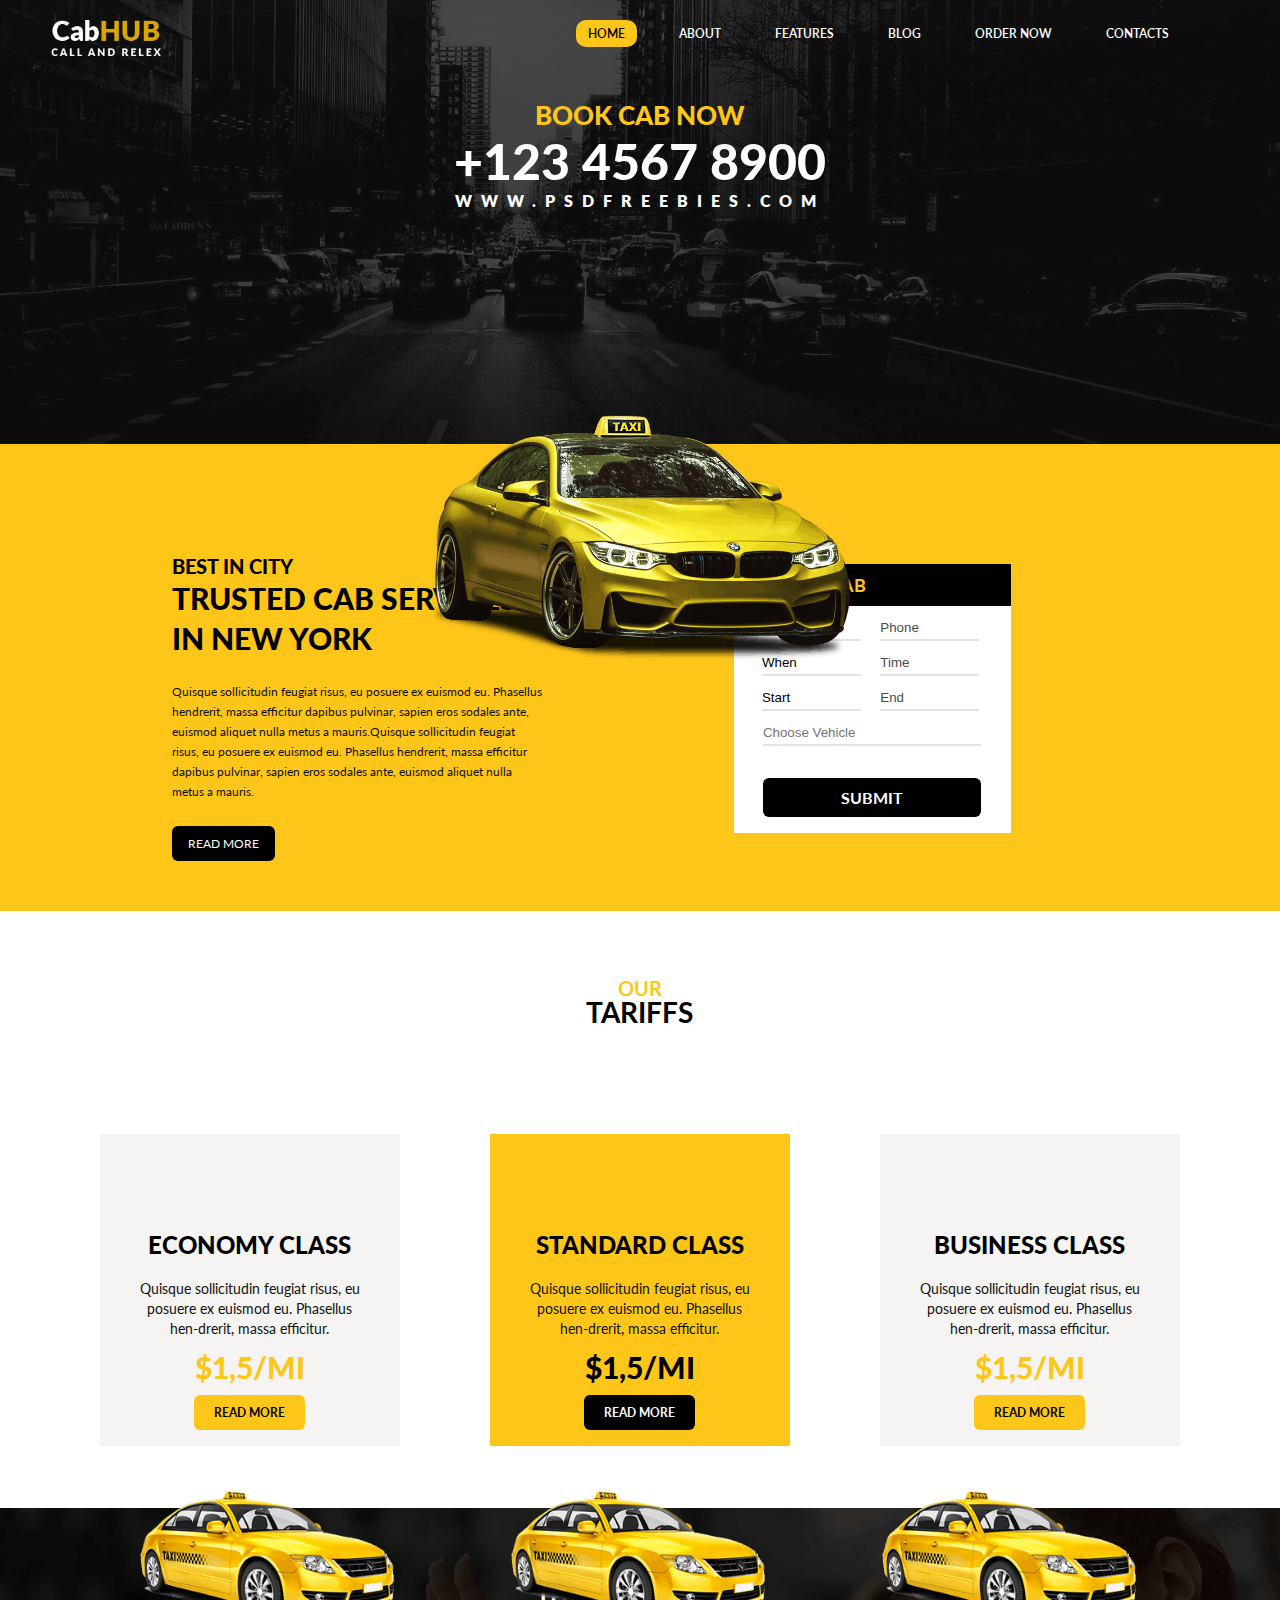
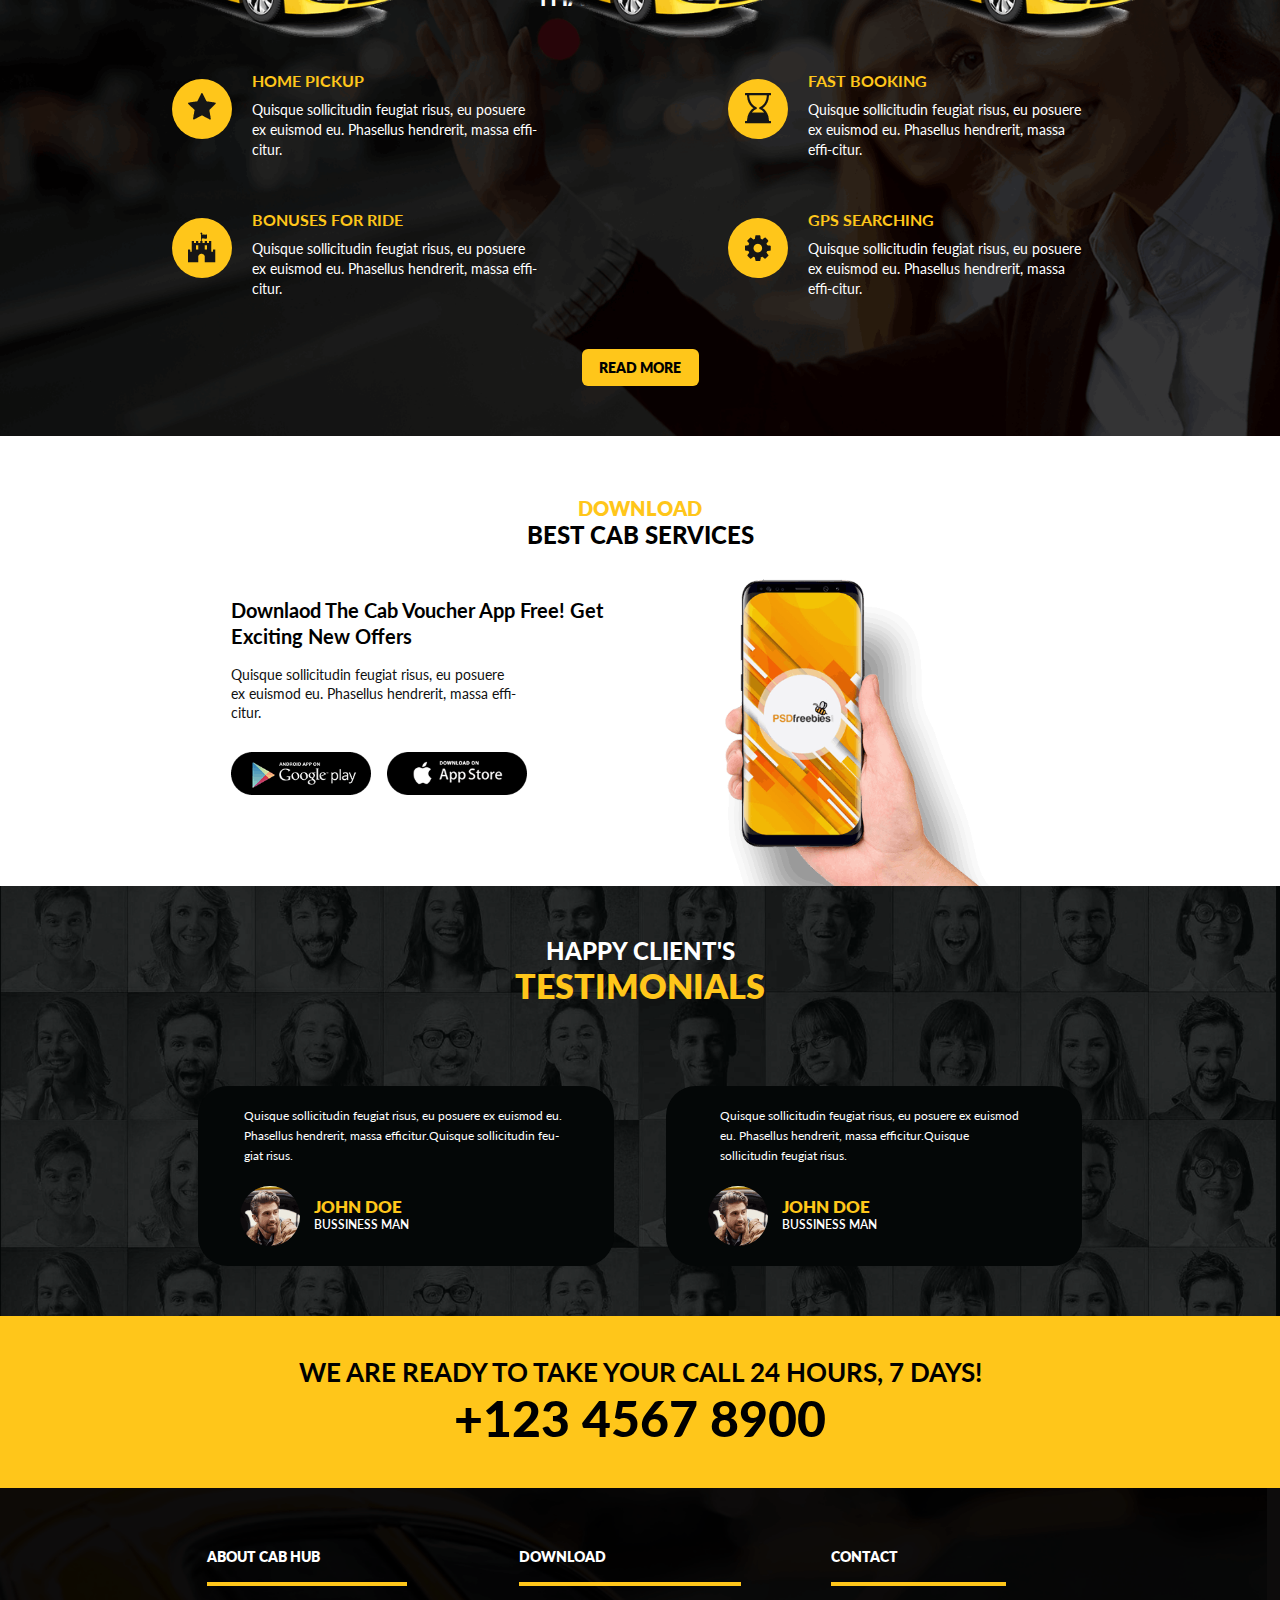
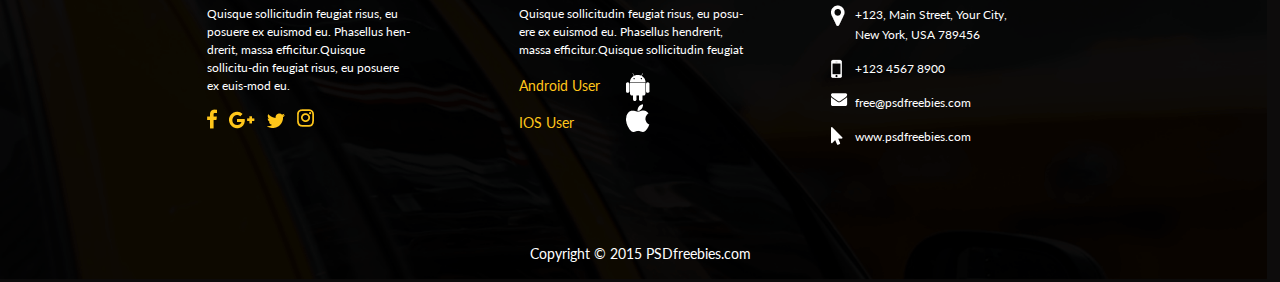
<file: index.html>
<!DOCTYPE html>
<html lang="en">
<head>
    <meta charset="UTF-8">
    <meta http-equiv="X-UA-Compatible" content="IE=edge">
    <meta name="viewport" content="width=device-width, initial-scale=1.0">
    <title>CabHUB</title>
    <link href="https://fonts.googleapis.com/css2?family=Lato:wght@300&display=swap" rel="stylesheet">
    <link href="https://fonts.googleapis.com/css2?family=Lato&display=swap" rel="stylesheet">
    <link href="https://fonts.googleapis.com/css2?family=Lato:wght@700&display=swap" rel="stylesheet">
    <link href="https://fonts.googleapis.com/css2?family=Lato:wght@900&display=swap" rel="stylesheet">
    <link rel="stylesheet" href="https://cdnjs.cloudflare.com/ajax/libs/font-awesome/6.3.0/css/all.min.css" integrity="sha512-SzlrxWUlpfuzQ+pcUCosxcglQRNAq/DZjVsC0lE40xsADsfeQoEypE+enwcOiGjk/bSuGGKHEyjSoQ1zVisanQ==" crossorigin="anonymous" referrerpolicy="no-referrer"/>
    <link rel="stylesheet" href="css/style.css">
    <link rel="stylesheet" href="css/media.min.css">
</head>
<body>
<!-- banner-start -->
    <section id="banner">
        <div class="banner-inner">
            <div class="banner-top clearfix">
                <div class="banner-left">
                    <figure class="logo">
                        <a href="#"><img src="images/logo.png" alt="logo" title="logo"></a>
                    </figure>
                </div>
                <div class="banner-right">
                    <div class="menu">
                        <ul>
                            <li class="active"><a href="#banner">home</a></li>
                            <li><a href="#best">about</a></li>
                            <li><a href="#download-bcs">features</a></li>
                            <li><a href="#tariffs">blog</a></li>
                            <li><a href="#cab-service">order now</a></li>
                            <li><a href="#footer">contacts</a></li>
                        </ul>
                    </div>
                    <div class="toggle_btn">
                        <i class="fa-solid fa-bars"></i>
                    </div>
                </div>
            </div>
            <div class="dropdown_menu">
                <li class="active"><a href="#banner" target="_blank">home</a></li>
                <li><a href="#best" target="_blank">about</a></li>
                <li><a href="#download-bcs" target="_blank">features</a></li>
                <li><a href="#tariffs" target="_blank">blog</a></li>
                <li><a href="#cab-service" target="_blank">order now</a></li>
                <li><a href="#footer" target="_blank">contacts</a></li>
            </div>
            <div class="banner-bottom">
                <div class="banner-content">
                    <h4>book cab now</h4>
                    <h2>+123 4567 8900</h2>
                    <p>www.psdfreebies.com</p>
                </div>
            </div>
        </div>
    </section>
<!-- banner-end -->

<!-- taxi-img -->
    <div class="taxi-car">
        <figure class="taxi">
            <img src="images/taxi.png" alt="taxi" title="taxi">
        </figure>
    </div>
<!-- taxi-img -->

<!-- cab-service start -->
    <section id="cab-service">
        <div class="container clearfix">
            <div class="cs-inner">
                <div class="cs-left">
                    <h4>best in city</h4>
                    <h2>trusted cab services in new york</h2>
                    <p>Quisque sollicitudin feugiat risus, eu posuere ex euismod eu. Phasellus hendrerit, massa efficitur dapibus pulvinar, sapien eros sodales ante, euismod aliquet nulla metus a mauris.Quisque sollicitudin feugiat risus, eu posuere ex euismod eu. Phasellus hendrerit, massa efficitur dapibus pulvinar, sapien eros sodales ante, euismod aliquet nulla metus a mauris.</p>
                    <div class="cs-link">
                        <a href="#">read more</a>
                    </div>
                </div>
                <div class="cs-right">
                    <div class="cs-form">
                        <div class="form-top">
                            <h3>book a <span>cab</span></h3>
                        </div>
                        <div class="form-bottom">
                            <div class="form-inner clearfix">
                                <div class="form-left">
                                    <form>
                                        <input type="text" placeholder="name">
                                    </form>
                                    <form>
                                        <input type="text" placeholder="when">
                                    </form>
                                    <form>
                                        <input type="text" placeholder="start">
                                    </form>
                                </div>
                                <div class="form-right">
                                    <form>
                                        <input type="number" placeholder="phone">
                                    </form>
                                    <form>
                                        <input type="text" placeholder="time">
                                    </form>
                                    <form>
                                        <input type="text" placeholder="end">
                                    </form>
                                </div>
                                <form class="active">
                                    <input type="text" placeholder="choose vehicle">
                                </form>
                                <div class="form-link">
                                    <a href="success.page.html">submit</a>
                                </div>
                            </div>
                        </div>                        
                    </div>
                </div>
            </div>
        </div>
    </section>
<!-- cab-service end -->

<!-- tariffs-start -->
    <section id="tariffs">
        <div class="container">
            <div class="tariffs-top">
                <h2><span>our</span> tariffs</h2>
            </div>
            <div class="tariffs-bottom">
                <div class="tariffs-content clearfix">
                    <div class="tariffs-inner">
                      <div class="tariffs-bg">
                        <h3>economy class</h3>
                        <p>Quisque sollicitudin feugiat risus, eu posuere ex euismod eu. Phasellus hen-drerit, massa efficitur.</p>
                        <h4>$1,5/mi</h4>
                        <div class="tariffs-link">
                            <a href="#">read more</a>
                        </div>
                    </div> 
                    <div class="tarrifs-cars">
                        <figure class="taxi1-img">
                            <img src="images/taxi1.png" alt="taxi1" title="taxi1">
                        </figure>
                    </div>
                    </div>
                    <div class="tariffs-inner">
                        <div class="tariffs-bg active">
                          <h3>standard class</h3>
                          <p>Quisque sollicitudin feugiat risus, eu posuere ex euismod eu. Phasellus hen-drerit, massa efficitur.</p>
                          <h4>$1,5/mi</h4>
                          <div class="tariffs-link active">
                              <a href="#">read more</a>
                          </div>
                      </div> 
                      <div class="tarrifs-cars2">
                          <figure class="taxi1-img">
                              <img src="images/taxi1.png" alt="taxi1" title="taxi1">
                          </figure>
                      </div>
                      </div>
                      <div class="tariffs-inner">
                        <div class="tariffs-bg">
                          <h3>business class</h3>
                          <p>Quisque sollicitudin feugiat risus, eu posuere ex euismod eu. Phasellus hen-drerit, massa efficitur.</p>
                          <h4>$1,5/mi</h4>
                          <div class="tariffs-link">
                              <a href="#">read more</a>
                          </div>
                      </div> 
                      <div class="tarrifs-cars3">
                          <figure class="taxi1-img">
                              <img src="images/taxi1.png" alt="taxi1" title="taxi1">
                          </figure>
                      </div>
                    </div>
                </div>
            </div>
        </div>
    </section>
<!-- tariffs-end -->

<!-- best-start -->
    <section id="best">
        <div class="container">
            <div class="best-top">
                <h4>we do best</h4> 
                <h2>thank you wish</h2>
            </div>
            <div class="best-bottom">
                <div class="best-content clearfix">
                    <div class="best-inner">
                        <div class="best-left">
                            <figure class="hp"></figure>
                        </div>
                        <h2>home pickup</h2>
                        <p>Quisque sollicitudin feugiat risus, eu posuere ex euismod eu. Phasellus hendrerit, massa effi-citur.</p>
                    </div>
                    <div class="best-inner active">
                        <div class="best-left">
                            <figure class="fast-booking"></figure>
                        </div>
                        <h2>fast booking</h2>
                        <p>Quisque sollicitudin feugiat risus, eu posuere ex euismod eu. Phasellus hendrerit, massa effi-citur.</p>
                    </div>
                    <div class="best-inner">
                        <div class="best-left">
                            <figure class="bfr"></figure>
                        </div>
                        <h2>bonuses for ride</h2>
                        <p>Quisque sollicitudin feugiat risus, eu posuere ex euismod eu. Phasellus hendrerit, massa effi-citur.</p>
                    </div>
                    <div class="best-inner active">
                        <div class="best-left">
                            <figure class="gs"></figure>
                        </div>
                        <h2>gps searching</h2>
                        <p>Quisque sollicitudin feugiat risus, eu posuere ex euismod eu. Phasellus hendrerit, massa effi-citur.</p>
                    </div>
                </div>
            </div>
            <div class="best-link">
                <a href="#">read more</a>
            </div>
        </div>
    </section>
<!-- best-end -->

<!-- download-start -->
    <section id="download-bcs">
        <div class="container">
            <div class="bcs-top">
                <h4>download</h4>
                <h2>best cab services</h2>
            </div>
            <div class="bcs-bottom">
                <div class="bcs-content clearfix">
                    <div class="bcs-left">
                        <h4>Downlaod the Cab voucher app free! Get Exciting New Offers</h4>
                        <p>Quisque sollicitudin feugiat risus, eu posuere ex euismod eu. Phasellus hendrerit, massa effi-citur.</p>
                        <div class="download-link">
                            <figure class="gp">
                                <a href="https://apkgk.com/com.wCabHubDriverPartnerApp_14074830" target="_blank"><img src="images/gp-store.png" alt="gp" title="gp"></a>
                            </figure>
                            <figure class="app">
                                <a href="https://apps.apple.com/us/app/cabbazar-outstation-taxi/id1454370854" target="_blank"><img src="images/app-store.png" alt="app-store" title="app-store"></a>
                            </figure>
                        </div>
                    </div>
                    <div class="bcs-right">
                        <div class="bcs-inner">
                            <figure class="bcs-img">
                                <img src="images/mobile.png" alt="mobile" title="mobile">
                            </figure>
                        </div>    
                    </div>
                </div>
            </div>
        </div>
    </section>
<!-- download-start -->

<!-- testimonial-start -->
    <section class="testimonial">
        <div class="container">
            <div class="testimonial-top">
                <h4>happy client's</h4>
                <h2>testimonials</h2>
            </div>
            <div class="testimonial-bottom">
                <div class="testimonial-inner clearfix">
                    <div class="testimonial-left">
                        <div class="testimonial-content">
                            <p>Quisque sollicitudin feugiat risus, eu posuere ex euismod eu. Phasellus hendrerit, massa efficitur.Quisque sollicitudin feu-giat risus.</p>
                            <div class="bussiness-man clearfix">
                                <figure class="man">
                                    <img src="images/inner-img.png" alt="inner-img" title="inner-img">
                                </figure>
                                <h4>john doe</h4>
                                <h5>bussiness man</h5>
                            </div>
                        </div>
                    </div>
                    <div class="testimonial-right">
                        <div class="testimonial-content">
                            <p>Quisque sollicitudin feugiat risus, eu posuere ex euismod eu. Phasellus hendrerit, massa efficitur.Quisque sollicitudin feugiat risus.</p>
                            <div class="bussiness-man clearfix">
                                <figure class="man">
                                    <img src="images/inner-img.png" alt="inner-img" title="inner-img">
                                </figure>
                                <h4>john doe</h4>
                                <h5>bussiness man</h5>
                            </div>
                        </div>
                    </div>
                </div>
            </div>
        </div>
    </section>
<!-- testimonial-end -->

<!-- ready-start -->
    <section class="ready">
        <div class="container">
            <div class="ready-inner">
                <h2>we are ready to take your call 24 hours, 7 days!</h2>
                <h4>+123 4567 8900</h4>
            </div>
        </div>
    </section>
<!-- ready-end -->

<!-- footer-start -->
    <section id="footer">
        <div class="container">
            <div class="footer-inner clearfix">
                <div class="footer-content">
                    <div class="footer-top">
                        <h4>about cab hub</h4>
                    </div>
                    <div class="footer-bottom">
                        <p>Quisque sollicitudin feugiat risus, eu posuere ex euismod eu. Phasellus hen-drerit, massa efficitur.Quisque sollicitu-din feugiat risus, eu posuere ex euis-mod eu.</p>
                        <div class="footer-icons">
                            <div class="fb">
                                <a href=""><figure class="fb-img"></figure></a>
                            </div>
                            <div class="gplus">
                                <a href=""><figure class="gp-img"></figure></a>
                            </div>
                            <div class="twit">
                                <a href=""><figure class="twit-img"></figure></a>
                            </div>
                            <div class="insta">
                                <a href=""><figure class="insta-img"></figure></a>
                            </div>
                        </div>
                    </div>
                </div>
                <div class="footer-content middle">
                    <div class="footer-top">
                        <h4>download</h4>
                    </div>
                    <div class="footer-bottom">
                        <p>Quisque sollicitudin feugiat risus, eu posu-ere ex euismod eu. Phasellus hendrerit, massa efficitur.Quisque sollicitudin feugiat</p>
                        <div class="footer-icons">
                            <div class="android">
                                <h4>android user</h4>
                                <a href="#"><figur class="android-img"></figure></a>
                            </div>
                            <div class="ios">
                                <h4>IOS user</h4>
                                <a href="#"><figur class="ios-img"></figure></a>
                            </div>
                        </div>
                    </div>
                </div>
                <div class="footer-content">
                    <div class="footer-top">
                        <h4>contact</h4>
                    </div>
                    <div class="footer-bottom">
                        <div class="contact-inner">
                            <figure class="map"></figure>
                            <p>+123, Main Street, Your City, New York, USA 789456</p>
                        </div>
                        <div class="contact-inner">
                            <figure class="phone"></figure>
                            <p>+123 4567 8900</p>
                        </div>
                        <div class="contact-inner">
                            <figure class="gmail"></figure>
                            <p>free@psdfreebies.com</p>
                        </div>
                        <div class="contact-inner">
                            <figure class="arrow"></figure>
                            <p>www.psdfreebies.com</p>
                        </div>
                    </div>
                </div>
            </div>
            <footer>
                <p>Copyright © 2015 PSDfreebies.com</p>
            </footer>
        </div>  
    </section>
<!-- footer-end -->

<!-- script_start -->
<script>
    const toggleBtn = document.querySelector('.toggle_btn');
    const toggleBtnIcon = document.querySelector('.toggle_btn i');
    const dropDownMenu = document.querySelector('.dropdown_menu');

    toggleBtn.onclick = function() {
        dropDownMenu.classList.toggle('open');
        const isOpen = dropDownMenu.classList.contains('open');

        toggleBtnIcon.classList = isOpen ? 'fa-solid fa-xmark' : 'fa-solid fa-bars';
    }
</script>
<!-- script_end -->
</body>
</html>
</file>
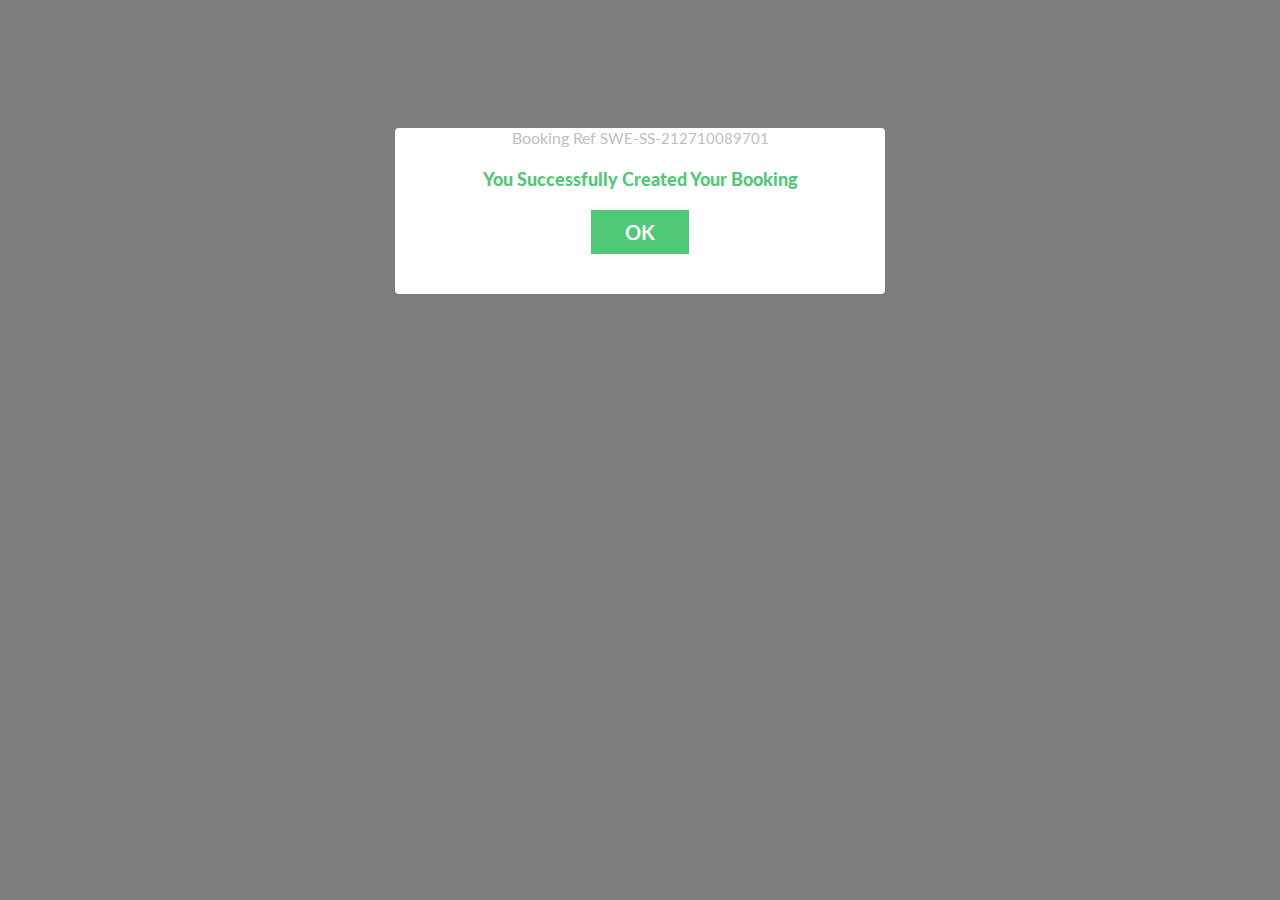
<file: success.page.html>
<!DOCTYPE html>
<html lang="en">
<head>
    <meta charset="UTF-8">
    <meta http-equiv="X-UA-Compatible" content="IE=edge">
    <meta name="viewport" content="width=device-width, initial-scale=1.0">
    <title>Successful</title>
    <link href="https://fonts.googleapis.com/css2?family=Lato:wght@300&display=swap" rel="stylesheet">
    <link href="https://fonts.googleapis.com/css2?family=Lato&display=swap" rel="stylesheet">
    <link href="https://fonts.googleapis.com/css2?family=Lato:wght@700&display=swap" rel="stylesheet">
    <link href="https://fonts.googleapis.com/css2?family=Lato:wght@900&display=swap" rel="stylesheet">
    <link rel="stylesheet" href="https://cdnjs.cloudflare.com/ajax/libs/font-awesome/6.3.0/css/all.min.css" integrity="sha512-SzlrxWUlpfuzQ+pcUCosxcglQRNAq/DZjVsC0lE40xsADsfeQoEypE+enwcOiGjk/bSuGGKHEyjSoQ1zVisanQ==" crossorigin="anonymous" referrerpolicy="no-referrer" />
<!-- style_start -->
<style>
    body{
        font-family: 'Lato', sans-serif;
        background-color: rgb(126, 126, 126);
    }
/* successfull_start */
.successfull{
    padding: 20px;
}
.success_inner{
    width: 40%;
    background-color: #fff;
    text-align: center;
    border-radius: 4px;
    box-shadow: 0 0 0 rgb(253, 253, 253);
    padding-bottom: 40px;
    margin: 100px auto;
}
.success_inner i{
    font-size: 60px;
    font-weight: 800;
    color: #50C878;
    padding: 50px 0 20px;
}
.success_inner h2{
    font-size: 18px;
    font-weight: 900;
    text-transform: capitalize;
    color: #50C878;
    margin-bottom: 20px;
}
.success_inner h4{
    font-size: 16px;
    font-weight: normal;
    text-transform: capitalize;
    color: rgb(190, 190, 190);
}
    span{
    font-size: 15px;
    text-transform: uppercase;
}
.success_inner p{
    width: 16%;
    font-size: 20px;
    font-weight: 700;
    background-color: #50C878;
    padding: 10px;
    margin: 0 auto;
}
.success_inner a{
    text-decoration: none;
    text-transform: uppercase;
    color: #fff;
}
/* successfull_end */

/* media-query */
@media only screen and (min-width: 320px) and (max-width: 576px){
    .success_inner{
        width: 86%;
        padding-bottom: 28px;
    }
    .success_inner i{
        font-size: 40px;
        padding: 40px 0 10px;
    }
    .success_inner h4{
        font-size: 12px;
    }
    span{
        font-size: 10px;
    }
    .success_inner h2{
        font-size: 14px;
    }
    .success_inner p{
        width: 14%;
        font-size: 14px;
    }
}
/* media-query */
</style>
<!-- style_end -->
</head>
<body>
<section class="successfull">
    <div class="success_inner">
        <i class="fa-regular fa-face-smile"></i>
        <h4>booking ref<span> swe-ss-212710089701</span></h4>
        <h2>you successfully created your booking</h2>
        <p><a href="index.html">ok</a></p>
    </div>
</section>
</body>
</html>
</file>
<file: css/style.css>
.app img,.container,.gp img,.logo img,.man img,.taxi img,.taxi1-img img{width:100%}#banner,#best{background-position:center;background-repeat:no-repeat;background-size:cover}#footer .container,.banner-content,.bcs-content,.dropdown_menu,.man,.tariffs-inner{overflow:hidden}*{margin:0;padding:0;box-sizing:border-box}ul li{list-style:none}a{text-decoration:none}.container{max-width:1170px;margin:0 auto}.clearfix::after{content:" ";display:block;visibility:hidden;height:0;clear:both}body{font-family:Lato,sans-serif}#banner{background-image:url("../images/banner.png");padding:0 0 174px;position:relative}.banner-top{width:92%;padding:20px 0 0;margin:0 auto 40px}.form-inner,.form-top{padding:10px}.banner-left{float:left}.logo{width:110px}.banner-right{float:right}.menu{margin-right:18px}.menu li{float:left;margin:0 30px 0 0}.dropdown_menu a,.menu li a{font-size:12px;font-weight:600;text-transform:uppercase;color:#fff;padding:6px 12px;display:inline-block}.dropdown_menu a{padding:14px}.dropdown_menu li:nth-child(6) a{padding-bottom:19px}.menu li a:hover,.menu li.active a{background-color:#ffc61a;color:#000;border-radius:10px}.toggle_btn{font-size:22px;color:#fff;cursor:pointer;display:none;margin:3px -2px}.cs-link,.cs-link a{display:inline-block}.dropdown_menu{width:400px;height:0;right:20px;top:0;background-color:rgb(255 198 26 / 70%);backdrop-filter:blur(100px);position:absolute;transition:height .4s cubic-bezier(.175, .885, .32, 1.275);z-index:1}.cs-link,.form-top{background-color:#000}.dropdown_menu li{list-style:none;text-align:center}.dropdown_menu.open{height:auto}.banner-content{width:80%;text-align:center;margin:0 auto 60px}.banner-content h4{font-size:26px;font-weight:900;text-transform:uppercase;color:#ffc61a}.banner-content h2{font-size:50px;font-weight:900;color:#fff}.banner-content p{font-size:16px;font-weight:800;text-transform:uppercase;letter-spacing:9px;color:#fff}.cs-left h4,.tariffs-top h2 span{font-size:20px}.cs-left h2,.cs-left h4{font-weight:900;text-transform:uppercase;color:#000}.taxi-car{top:60%;left:50%;transform:translate(-50%,-50%);position:absolute}.taxi{width:420px;margin:0 auto}#cab-service{background-color:#ffc61a;padding:110px 0 50px}.bussiness-man,.cs-inner{width:80%;margin:0 auto}.cs-left{width:60%;float:left;text-align:left;margin:0 auto}.bcs-top,.best-inner,.best-link,.best-top,.footer-content,.form-inner,.ready-inner,.tariffs-inner,.tariffs-inner p,.tariffs-top,.testimonial-top,footer{text-align:center}.cs-left h2{width:62%;font-size:30px;line-height:40px;margin:0 0 24px}.cs-left p{width:66%;font-size:12px;line-height:20px;color:#101010;margin:0 0 24px}.cs-link{color:#fff;border-radius:6px}.cs-link a{font-size:12px;text-transform:uppercase;color:#fff;padding:10px 16px}.cs-right{width:40%;float:left;margin:10px auto}.cs-form{width:74%;float:left;margin:0 auto}#download-bcs,#tariffs,.form-inner{background-color:#fff}.form-top h3{font-size:18px;font-weight:700;padding:0 0 0 12px;text-transform:uppercase;color:#fff}span{color:#ffc61a}input{width:80%;border:none;outline:0;text-transform:capitalize;border-bottom:2px solid #e4e4e4;padding:4px 0;margin:0 auto 10px}.form-link,.tariffs-link{border-radius:6px;display:inline-block}.form-left{width:48%;float:left;margin:0 10px 0 6px}.form-left ::placeholder{color:#000}.form-right{width:48%;float:left;margin:0 0 0 -15px}.form-right ::placeholder{color:#4b4b4b}form.active input{width:85%;margin:0 0 32px}.form.active input::placeholder{color:#000}.form-link{width:85%;background-color:#000;color:#fff;margin:0 0 6px}.form-link a{font-size:16px;font-weight:700;text-transform:uppercase;color:#fff;padding:10px 16px;display:inline-block}.tariffs-inner h3,.tariffs-inner h4{font-weight:900;text-transform:uppercase}#tariffs{padding:62px 0}.tariffs-top{width:12%;margin:0 auto 110px}.tariffs-top h2{font-size:28px;line-height:24px;text-transform:uppercase;color:#000}.tariffs-inner{width:33.33%;float:left;margin:0 auto}.tariffs-bg{width:300px;background-color:#f5f4f2;padding:16px 0;margin:0 auto}.best-left,.tariffs-bg.active,.tariffs-bg:hover,.tariffs-link{background-color:#ffc61a}.tariffs-inner h3{font-size:24px;margin:80px 0 20px}.tariffs-inner p{width:78%;font-size:14px;line-height:20px;color:#101010;margin:0 auto 10px}.tariffs-inner h4{font-size:30px;color:#ffc61a;margin:0 0 10px}.tariffs-link{width:37%}.tariffs-link a{font-size:12px;font-weight:700;text-transform:uppercase;color:#000;padding:10px 16px;display:inline-block}.taxi1-img{width:300px;margin:0 auto}.tarrifs-cars,.tarrifs-cars2,.tarrifs-cars3{top:174%;left:21%;transform:translate(-50%,-50%);position:absolute}.tarrifs-cars2{left:50%}.tarrifs-cars3{left:79%}.tariffs-bg h4:hover,.tariffs-bg.active h4{color:#000}.tariffs-link.active,.tariffs-link:hover{background-color:#000}.tariffs-link a:hover,.tariffs-link.active a{color:#fff}#best{background-image:url("../images/best-banner.png");padding:50px 0}.best-top{width:30%;margin:0 auto 60px}.best-top h2{font-size:24px;text-transform:uppercase;color:#fff}.best-inner h2,.best-top h4{text-transform:uppercase;color:#ffc61a}.best-top h4{font-size:20px;margin:0}.best-inner h2,.best-inner p{padding:0 0 0 80px;margin:0 0 10px;text-align:left}.best-inner{width:50%;float:left;margin:0 auto 40px}.best-content,.testimonial-inner{width:80%;overflow:hidden;margin:0 auto}.best-left{width:60px;height:60px;float:left;border-radius:100%;display:inline-block;margin:8px auto}.hp{background:url("../images/icons.png") -492px -76px no-repeat;width:28px;height:27px;margin:14px auto}.bfr,.fast-booking{height:31px;margin:14px auto}.fast-booking{background:url("../images/icons.png") -497px -124px no-repeat;width:26px}.bfr{background:url("../images/icons.png") -496px -172px no-repeat;width:28px}.gs{background:url("../images/icons.png") -497px -223px no-repeat;width:26px;height:26px;margin:17px auto}#footer,.testimonial{background-position:center;background-repeat:no-repeat;background-size:cover}.best-link,.footer-top h4::after,.ready{background-color:#ffc61a}.best-inner h2{font-size:16px;font-weight:700}.best-inner p{width:78%;font-size:14px;font-weight:400;line-height:20px;color:#fff}.bcs-top h2,.best-link a{color:#000;text-transform:uppercase}.best-inner.active{padding:0 0 0 88px}.best-inner.active p{width:94%}.best-link{width:10%;border-radius:6px;margin:0 auto}.best-link a{font-size:14px;font-weight:800;padding:10px 16px;display:inline-block}#download-bcs{padding:60px 0 0}.bcs-top{width:30%;margin:0 auto 30px}.bcs-top h2{font-size:24px;font-weight:900}.bcs-top h4{font-size:20px;font-weight:800;text-transform:uppercase;color:#ffc61a}.bcs-content{width:70%;margin:0 auto}.bcs-left{width:60%;float:left;margin:18px auto}.bcs-left h4{width:76%;font-size:20px;line-height:26px;text-transform:capitalize;color:#000;margin:0 0 16px}.bcs-left p{width:58%;font-size:14px;line-height:19px;color:#101010;margin:0 0 30px}.download-link{width:62%;float:left;margin:0 auto}.app,.gp{width:46%}.gp{float:left;margin:0 16px 0 0}.app,.bcs-right{margin:0 auto;float:left}.bcs-right{width:40%}.bcs-img{width:280px}.bcs-img img{width:100%;margin:0 0 -3px}.testimonial{background-image:url("../images/clients-banner.png");padding:50px 0}.testimonial-top{width:50%;margin:0 auto 80px}.testimonial-top h2{font-size:34px;font-weight:800;text-transform:uppercase;color:#ffc61a}.testimonial-top h4{font-size:24px;font-weight:900;text-transform:uppercase;color:#fff}.testimonial-left,.testimonial-right{width:50%;float:left;text-align:center;margin:0 auto}.testimonial-left .testimonial-content,.testimonial-right .testimonial-content{width:416px;background-color:#040707;border-radius:30px;padding:20px 0;margin:0 auto}.testimonial-left p{width:78%;font-size:12px;text-align:left;line-height:20px;color:#fff;margin:0 auto 20px}.testimonial-left h4,.testimonial-right h4{font-size:17px;font-weight:800;text-align:left;padding:10px 0 0 74px;text-transform:uppercase;color:#ffc61a}.footer-bottom p,.footer-top h4,.testimonial-right p{text-align:left;color:#fff}.testimonial-left h5,.testimonial-right h5{font-size:12px;font-weight:600;text-align:left;padding:0 0 0 74px;text-transform:uppercase;color:#fff}.testimonial-right p{width:74%;font-size:12px;line-height:20px;margin:0 auto 20px}.man{width:60px;height:60px;float:left;border-radius:100%}.ready{padding:40px 0}.ready-inner{width:80%;color:#000;margin:0 auto}.ready-inner h2{font-size:26px;font-weight:700;text-transform:uppercase}.ready-inner h4{font-size:50px;font-weight:900}#footer{background-image:url("../images/footer-bg.png");padding:60px 0 20px}.footer-inner{width:80%;margin:0 0 84px 152px}.footer-content{width:33.33%;float:left;margin:0 auto}.footer-top h4{font-size:14px;font-weight:800;text-transform:uppercase;position:relative;padding:0 0 20px;margin:0 0 20px}.footer-top h4::after{content:" ";width:222px;height:4px;display:inline-block;position:absolute;top:20px;left:0;margin:14px 0 0}.footer-content:first-child .footer-top h4::after{width:200px}.footer-content:nth-child(3) .footer-top h4::after{width:175px}.footer-bottom p{width:66%;font-size:12px;line-height:18px;margin:0 0 14px}.android h4,.ios h4{float:left;font-weight:400;text-transform:capitalize;color:#ffc61a;font-size:14px}.fb,.insta{float:left;margin:0 12px 0 0}.fb-img{background:url("../images/icons.png") -104px -80px no-repeat;width:10px;height:20px}.gplus{float:left;margin:2px 12px 0 0}.gp-img{background:url("../images/icons.png") -135px -82px no-repeat;width:26px;height:18px}.twit{float:left;margin:4px 12px 0 0}.twit-img{background:url("../images/icons.png") -181px -83px no-repeat;width:18px;height:15px}.insta-img{background:url("../images/icons.png") -219px -82px no-repeat;width:17px;height:18px}.middle .footer-bottom p{width:74%}.android,.ios{width:42%}.android-img,.ios-img{width:24px;height:28px;float:right}.android h4{margin:4px 0 0}.android-img{background:url("../images/icons.png") -98px -113px no-repeat}.ios h4{margin:20px 0 0}.ios-img{background:url("../images/icons.png") -98px -159px no-repeat;margin:10px -24px 0 0}.arrow,.gmail,.map,.phone{float:left}.contact-inner{width:90%;margin:0 auto;float:left}.map{background:url("../images/icons.png") -103px -217px no-repeat;width:14px;height:21px}.contact-inner p{font-size:12px;line-height:20px;color:#fff;padding:0 0 0 24px}.phone{background:url("../images/icons.png") -104px -283px no-repeat;width:11px;height:19px}.gmail{background:url("../images/icons.png") -102px -330px no-repeat;width:17px;height:13px}.arrow{background:url("../images/icons.png") -103px -370px no-repeat;width:12px;height:18px}footer{width:80%;margin:0 auto}footer p{font-size:14px;color:#fff}
</file>
<file: css/media.min.css>
@media only screen and (min-width:320px) and (max-width:576px){#banner{padding-bottom:34px}.menu ul{display:none}.toggle_btn{display:block;z-index:2;position:absolute}.dropdown_menu{left:0;width:100%;backdrop-filter:blur(4px)}.banner-content h4{font-size:16px}.banner-content h2{font-size:32px}.banner-content p{font-size:8px;letter-spacing:4px}.cs-left h4,.tariffs-top h2 span{font-size:28px}.taxi{width:230px}.taxi-car{top:29%;left:50%}.taxi1-img{width:100%}.tarrifs-cars{top:148%;left:50%}.tarrifs-cars2{top:192%;left:50%}.tarrifs-cars3{top:235%;left:50%}#cab-service{padding:80px 0 50px}.cs-left,.cs-right{width:100%;float:none;text-align:center;margin-bottom:40px}.cs-left h4{margin-bottom:16px}.cs-left h2,.cs-left p{width:94%;font-size:20px;line-height:30px;margin:0 auto 10px}.cs-left p{font-size:12px;line-height:20px}.cs-form{width:74%;float:none}.tariffs-top{width:50%;margin:0 auto 82px}.tariffs-inner{width:70%;float:none;margin:64px auto 0}.tariffs-bg{width:230px;padding:8px 0;margin-bottom:40px}.tariffs-inner h3{font-size:20px;margin:66px 0 10px}.tariffs-inner p{width:78%;font-size:10px;line-height:18px}.tariffs-inner h4{font-size:15px}.tariffs-link{width:48%;margin-bottom:20px}.android,.bcs-top,.best-top,.testimonial-top{width:80%}.bcs-top h4,.best-top h4,.testimonial-top h4{margin-bottom:8px}.bcs-inner h2,.best-inner h2,.testimonial-inner h2,.testimonial-left h4,.testimonial-right h4{font-size:14px}.best-inner p,.best-link a{font-size:12px}.best-inner p{width:100%;line-height:22px}.best-inner.active{padding:0}.best-link{width:28%}.best-inner{width:90%;float:none}.bcs-left{width:100%;float:none}.bcs-left h4,.bcs-left p{width:100%;text-align:center;margin:0 auto}.bcs-left h4{font-size:16px;line-height:26px;margin-bottom:20px}.bcs-left p{font-size:12px;line-height:22px;margin-bottom:20px}.download-link{width:76%;float:none;padding-bottom:50px}.bcs-right{width:40%;float:none}.bcs-img{width:150px}.testimonial-left,.testimonial-right{width:90%;float:none;margin-bottom:20px}.testimonial-left .testimonial-content,.testimonial-right .testimonial-content{width:auto}.testimonial-left p,.testimonial-right p{width:82%}.bussiness-man{width:58%}.man{width:50px;height:50px}.testimonial-left h5,.testimonial-right h5,footer p{font-size:10px}.ready-inner h2{font-size:20px;line-height:30px;margin-bottom:20px}.ready-inner h4{font-size:30px}.footer-inner{margin:0 auto}.footer-content{width:50%;text-align:center;margin-bottom:20px}.footer-content:first-child .footer-top h4::after{width:112px;top:10px}.footer-top h4::after{width:86px;top:10px}.footer-content:nth-child(3) .footer-top h4::after{width:66px;top:10px}.footer-bottom p,.middle .footer-bottom p{width:84%;font-size:10px;line-height:20px}.contact-inner p{width:100%;padding:0 0 0 20px}.footer-top h4{margin:0}}
</file>
